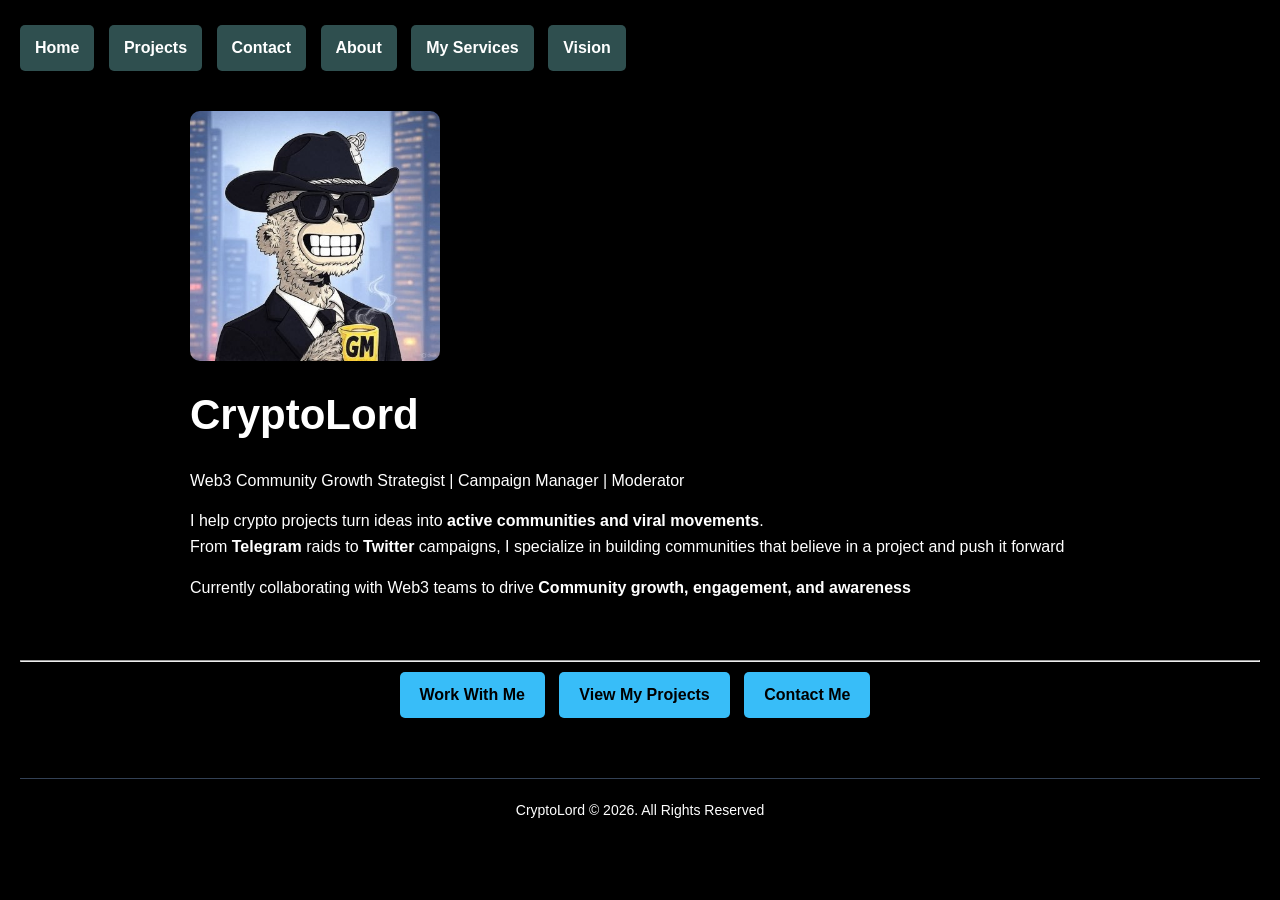
<file: Index.html>
<!DOCTYPE html>
<html>
    <head>
        <title> My Portfolio </title>
        <meta name="viewport" content="width=device-width, initial-scale=1.0">
        <link rel="stylesheet" href="style.css">
    </head>
    <body>
        <header>
            <nav>
                <div id="menu" style="display: block;">
                    
                <a class="menu" class=button href="index.htm">Home</a> 
                <a class="menu" class=button href="projects.htm">Projects</a> 
                <a class="menu" class=button href="contact.htm">Contact</a> 
                <a class="menu" class=button href="about.htm">About</a> 
                <a class="menu" class=button href="services.htm">My Services</a> 
                <a class="menu" class=button href="vision.htm">Vision</a>
                
                </div>
            </nav>
        </header>
        <section id="Home">
            
        <img id="image" src="CryptoLord pfp.jpg" alt="CryptoLord">
        <h1>CryptoLord</h1>
        <p>Web3 Community Growth Strategist | Campaign Manager | Moderator</p>
        <p>
            I help crypto projects turn ideas into <b>active communities and viral movements</b>. <br>
            From <b>Telegram</b> raids to <b>Twitter</b> campaigns, I specialize in building 
            communities that believe in a project and push it forward
        </p>
        <p>
            Currently collaborating with Web3 teams to drive <b>Community growth, engagement, and awareness</b>
        </p>
        
        </section>
        <hr>
        <section>
            <div align="middle">
        
                <a class="button" href="contact.htm">Work With Me</a>
               <a class="button" href="projects.htm">View My Projects</a>
               <a class="button" href="contact.htm">Contact Me</a>
               </div>
        </section>
        <!--footer menu-->
        <footer>
            <p>CryptoLord © 2026. All Rights Reserved</p>
        </footer>
    </body>

</html>
</file>
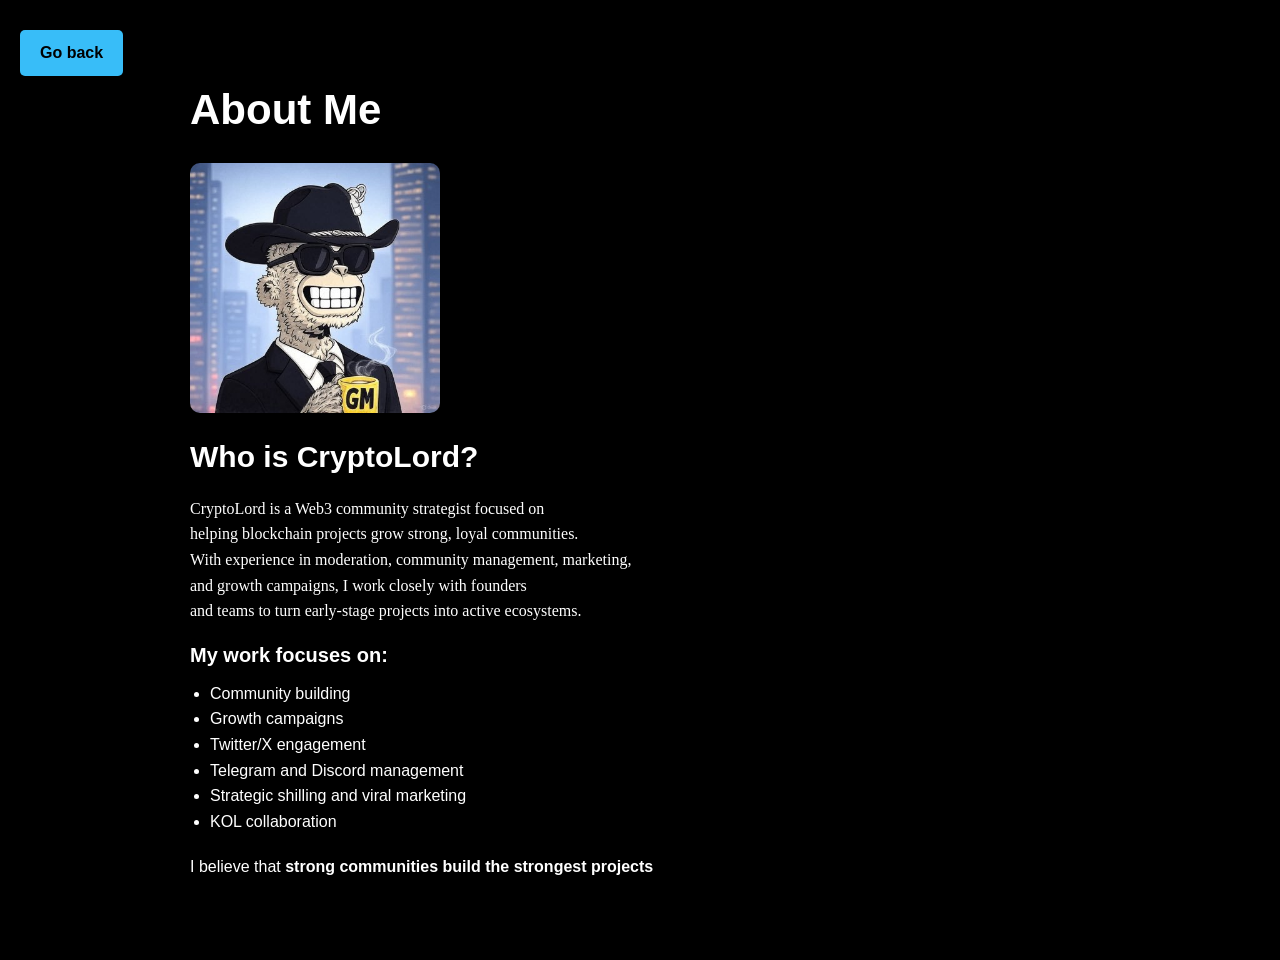
<file: about.html>
<!DOCTYPE html>
<html lang="en">
<head>
    <meta charset="UTF-8">
    <meta name="viewport" content="width=device-width, initial-scale=1.0">
    <title>About Page</title>
    <link rel="stylesheet" href="style.css">
</head>
<body>
    <a href="Index.htm" class="button">Go back</a>
    <section class="about">

        <h1>About Me</h1>

        <img src="CryptoLord pfp.jpg" alt="CryptoLord">
        
        <h2>Who is CryptoLord?</h2>

        <p style="font-family: 'Times New Roman', Times, serif;">
            CryptoLord is a Web3 community strategist focused on <br>
            helping blockchain projects grow strong, loyal communities. <br>
            With experience in moderation, community management, marketing, <br>
            and growth campaigns, I work closely with founders <br>
            and teams to turn early-stage projects into active ecosystems.
        </p>

        <h3>My work focuses on:</h3>
        <ul>
            <li>Community building</li>
            <li>Growth campaigns</li>
            <li>Twitter/X engagement</li>
            <li>Telegram and Discord management</li>
            <li>Strategic shilling and viral marketing</li>
            <li>KOL collaboration</li>
        </ul>
        
        <p>I believe that <b>strong communities build the strongest projects</b></p>
    </section>
</body>
</html>
</file>
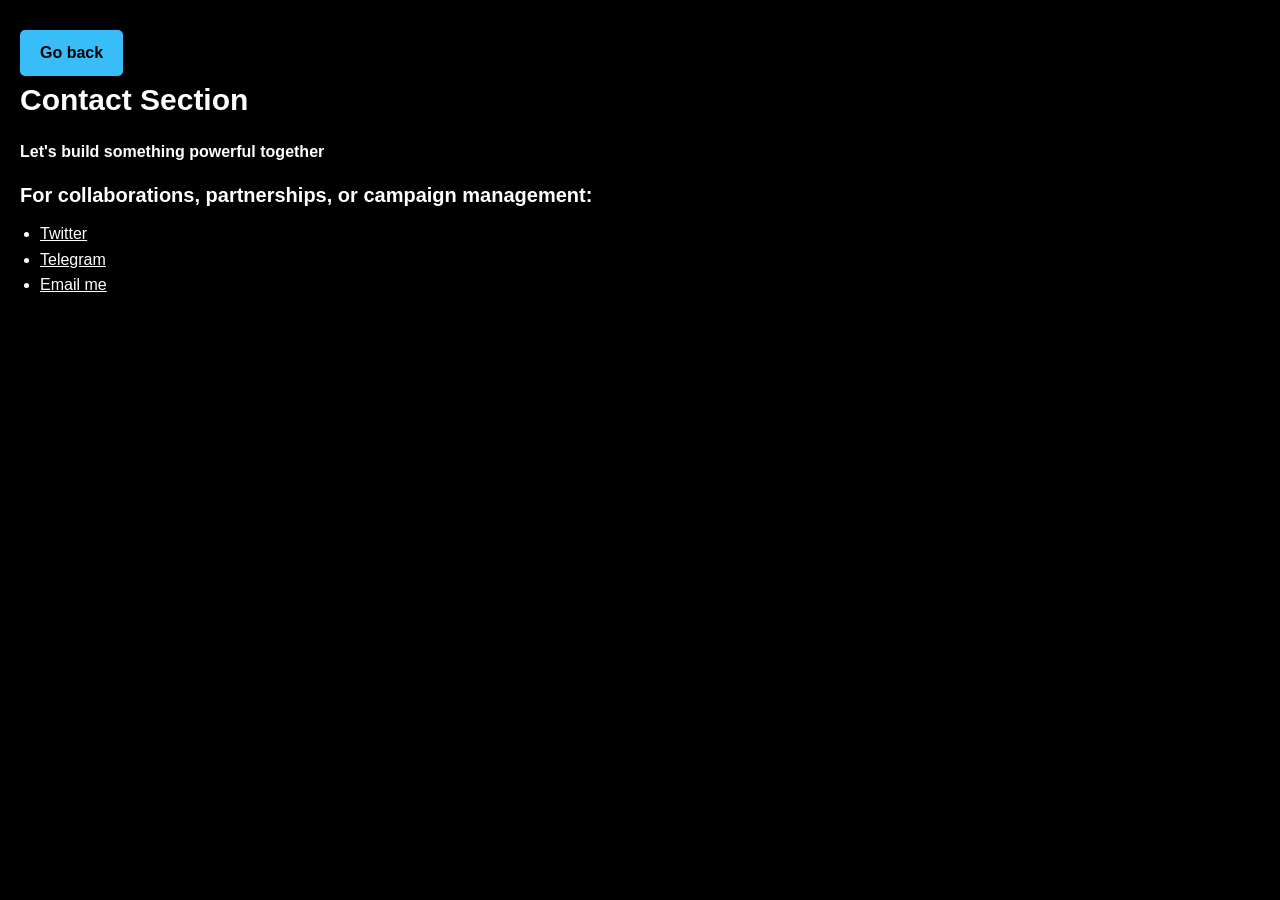
<file: contact.html>
<!DOCTYPE html>
<html lang="en">
<head>
    <meta charset="UTF-8">
    <meta name="viewport" content="width=device-width, initial-scale=1.0">
    <title>Contact Page</title>
    <link rel="stylesheet" href="style.css">
</head>
<body>
    <a href="Index.html" class="button">Go back</a>
  <h2>Contact Section</h2>
  <p> <b>Let's build something powerful together</b></p>

  <h3>For collaborations, partnerships, or campaign management: </h3>
  <ul>
    <li><a href="https://x.com/justlorddd" style="color: white;">Twitter</a></li>
    <li><a href="https://t.me/justlorddd" style="color: white;">Telegram</a></li>
    <li><a href="mailto:adewalemicheal1501@gmail.com" style="color: white;">Email me</a></li>
  </ul>
  
</body>

</html>
</file>
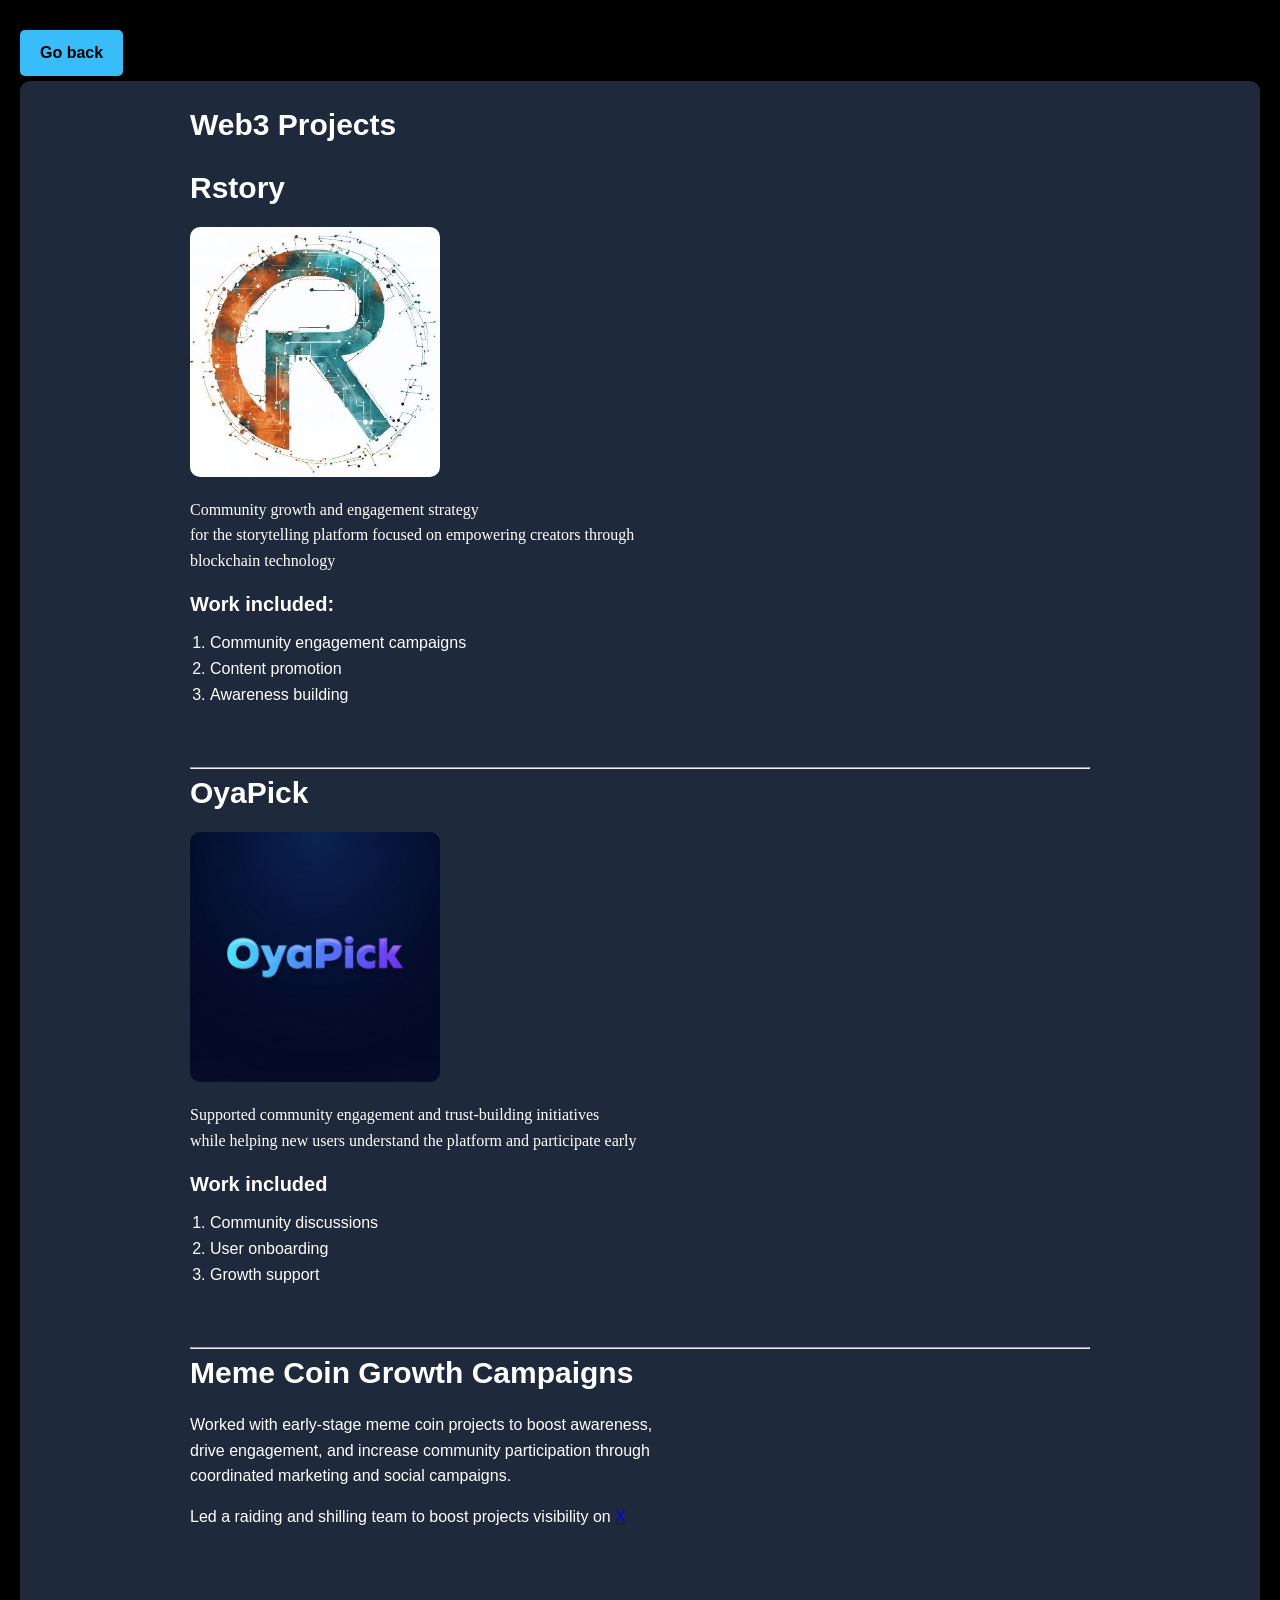
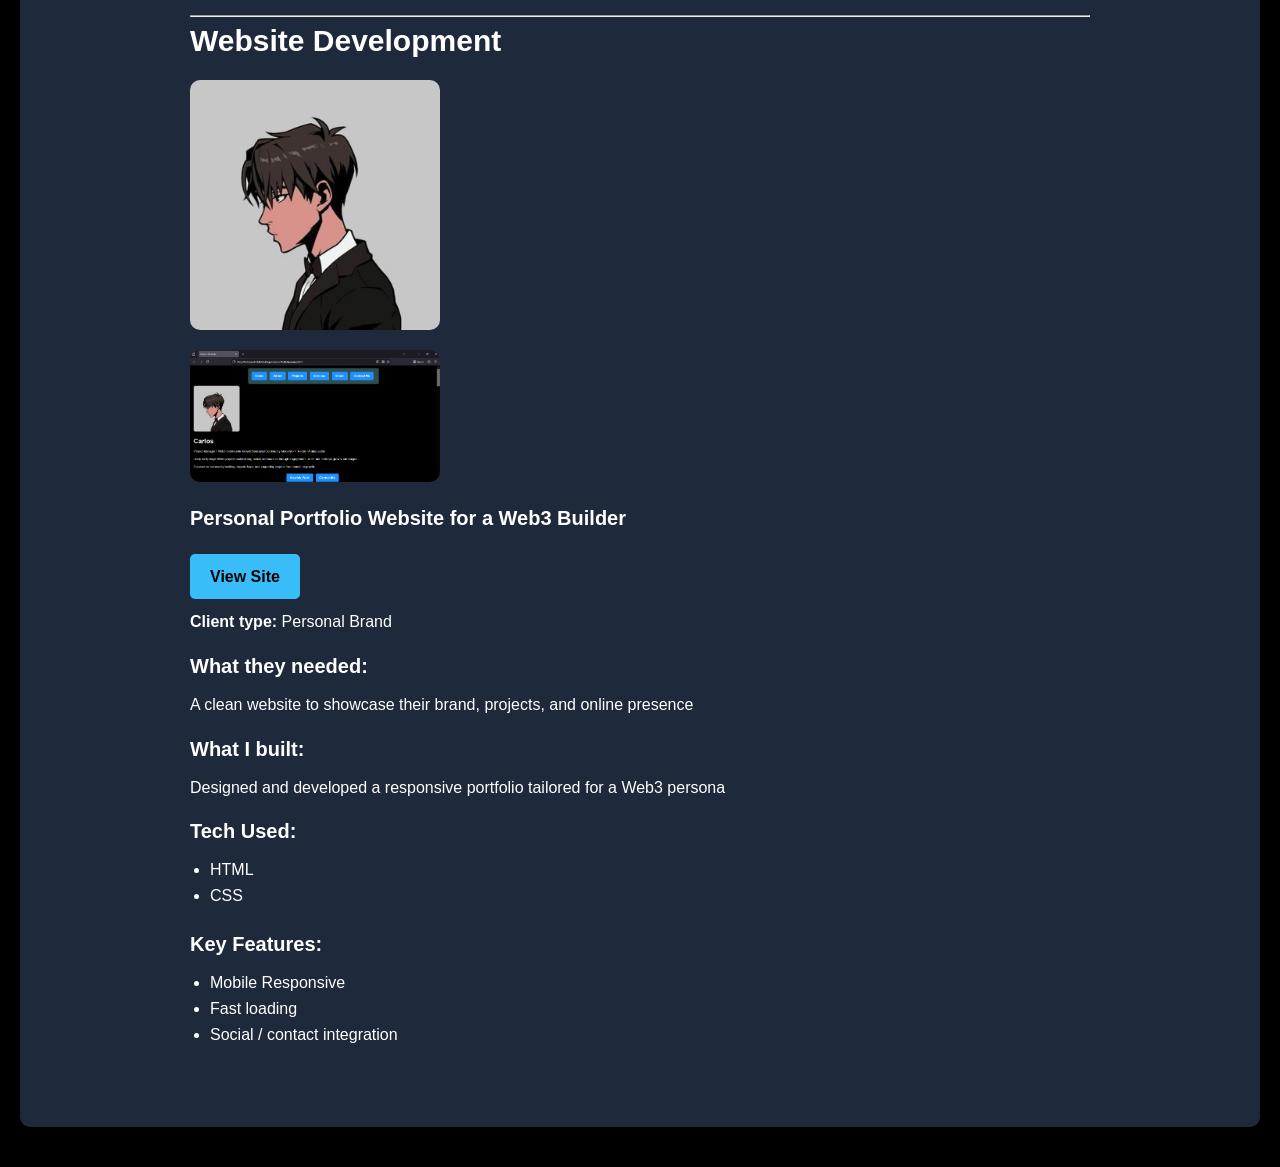
<file: projects.html>
<!DOCTYPE html>
<html lang="en">
<head>
    <meta charset="UTF-8">
    <meta name="viewport" content="width=device-width, initial-scale=1.0"> 
    <title>Projects</title>
    <link rel="stylesheet" href="style.css">
</head>
<body>
    <a href="Index.html" class="button" style="margin-bottom: 5px;">Go back</a>


    <div class="project">
    <section id="web3_projetcs">
        <h2>Web3 Projects</h2>

    <section id="Rstory">
        <h2>Rstory</h2>
        <img src="Rstory logo.jpg" alt="Rstory">
        <p style="font-family: 'Times New Roman', Times, serif;">Community growth and engagement strategy <br>
        for the storytelling platform focused on empowering creators through <br> blockchain technology</p>

        <h3>Work included:</h3>
        <ol>
            <li>Community engagement campaigns</li>
            <li>Content promotion</li>
            <li>Awareness building</li>
        </ol>
    </section>

    <hr>

    <section id="OyaPick">
        <h2>OyaPick</h2>
        <img src="OyaPick logo.jpg" alt="OyaPick" width="350">
        <p style="font-family: 'Times New Roman', Times, serif;">Supported community engagement and trust-building initiatives <br>
             while helping new users understand the platform and participate early</p>
        
        <h3>Work included</h3>
        <ol>
            <li>Community discussions</li>
            <li>User onboarding</li>
            <li>Growth support</li>
        </ol>
    </section>
    
    <hr>

    <section>
        <h2>Meme Coin Growth Campaigns</h2>
        <p>Worked with early-stage meme coin projects to boost awareness, <br>
        drive engagement, and increase community participation through <br>
    coordinated marketing and social campaigns.</p>
        <p>Led a raiding and shilling team to boost projects visibility on <a href="https://x.com">X</a></p>
    </section>

    </section>

    <section id="web_development">
      <br style="margin-bottom: 15px; margin-top: 15px"> 
<hr>
        
        <h2>Website Development</h2>

        <section id="Carlos">
            <img src="Carlos pfp.jpg" alt="Carlos">
            <a href="Carlos's Portfolio Website Screenshot.png" target="_blank">
                <img src="Carlos's Portfolio Website Screenshot.png" alt="A Screenshot Of The Website">
            </a>

            <h3>Personal Portfolio Website for a Web3 Builder</h3>
            <a href="https://just-oracle.github.io/Carlos-Portfolio/" class="button" style="margin-bottom: 10px;">View Site</a>

            <p><b>Client type:</b> Personal Brand</p>

            <h3>What they needed:</h3>
            <p>A clean website to showcase their brand, projects, and online presence</p>

            <h3>What I built:</h3>
            <p>Designed and developed a responsive portfolio tailored for a Web3 persona</p>

            <h3>Tech Used:</h3>
            <ul>
                <li>HTML</li>
                <li>CSS</li>
            </ul>

            <h3>Key Features:</h3>
            <ul>
                <li>Mobile Responsive</li>
                <li>Fast loading</li>
                <li>Social / contact integration</li>
            </ul>
        </section>

    </section>
    </div>
</body>
</html>
</file>
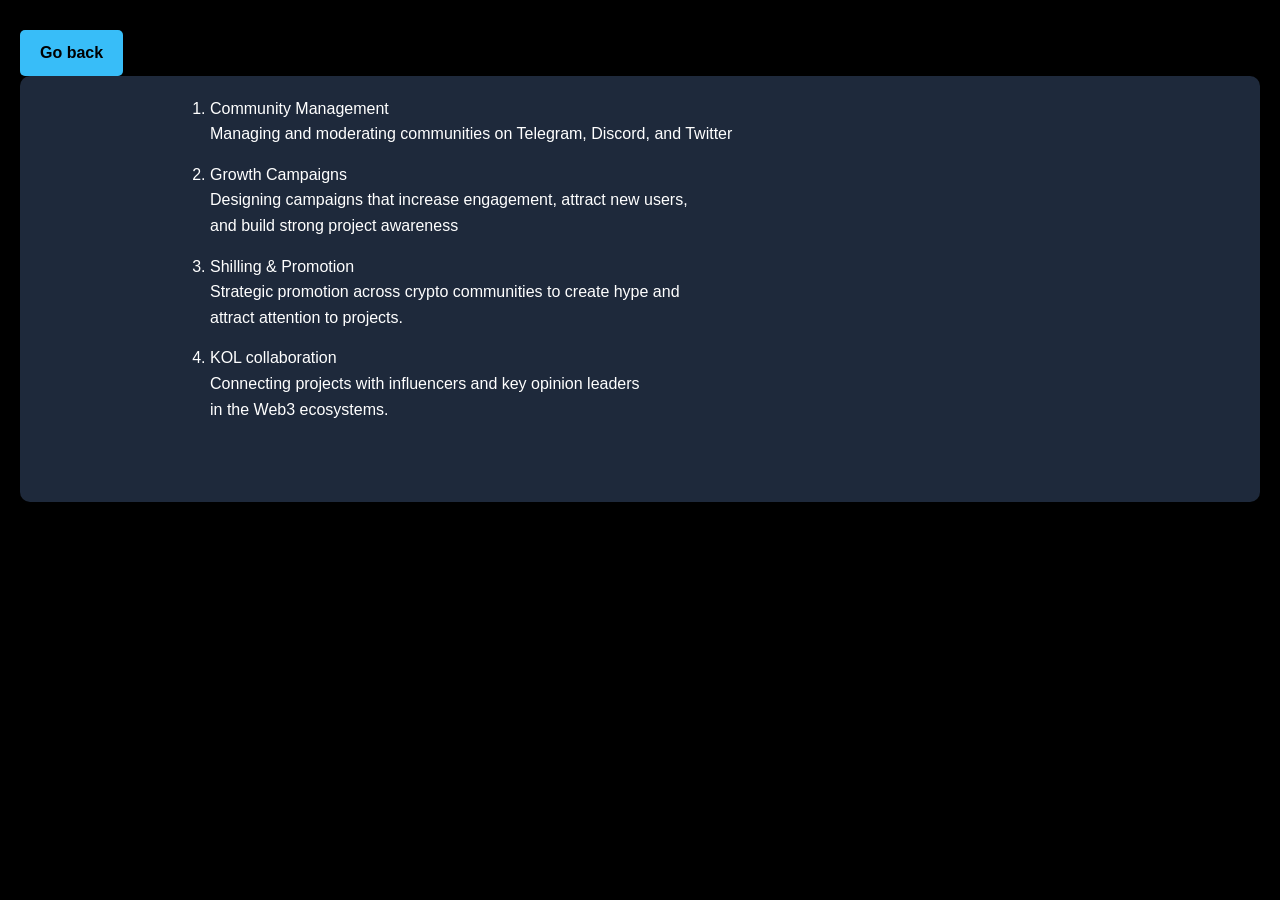
<file: services.html>
<!DOCTYPE html>
<html lang="en">
<head>
    <meta charset="UTF-8">
    <meta name="viewport" content="width=device-width, initial-scale=1.0">
    <title>My Services</title>
    <link rel="stylesheet" href="style.css">
</head>
<body>
    <a href="Index.html" class="button">Go back</a>
    <div class="service">
    <section id="services">
        <ol>
            <li>Community Management</li>

            <p>Managing and moderating communities on Telegram, Discord, and Twitter</p>

            <li>Growth Campaigns</li>

            <p>Designing campaigns that increase engagement, attract new users, <br>
            and build strong project awareness</p>

            <li>Shilling & Promotion</li>

            <p>Strategic promotion across crypto communities to create hype and <br>
            attract attention to projects.</p>

            <li>KOL collaboration</li>

            <p>Connecting projects with influencers and key opinion leaders <br>
            in the Web3 ecosystems.</p>
        </ol>

    </section>
    </div>   
</body>
</html>
</file>
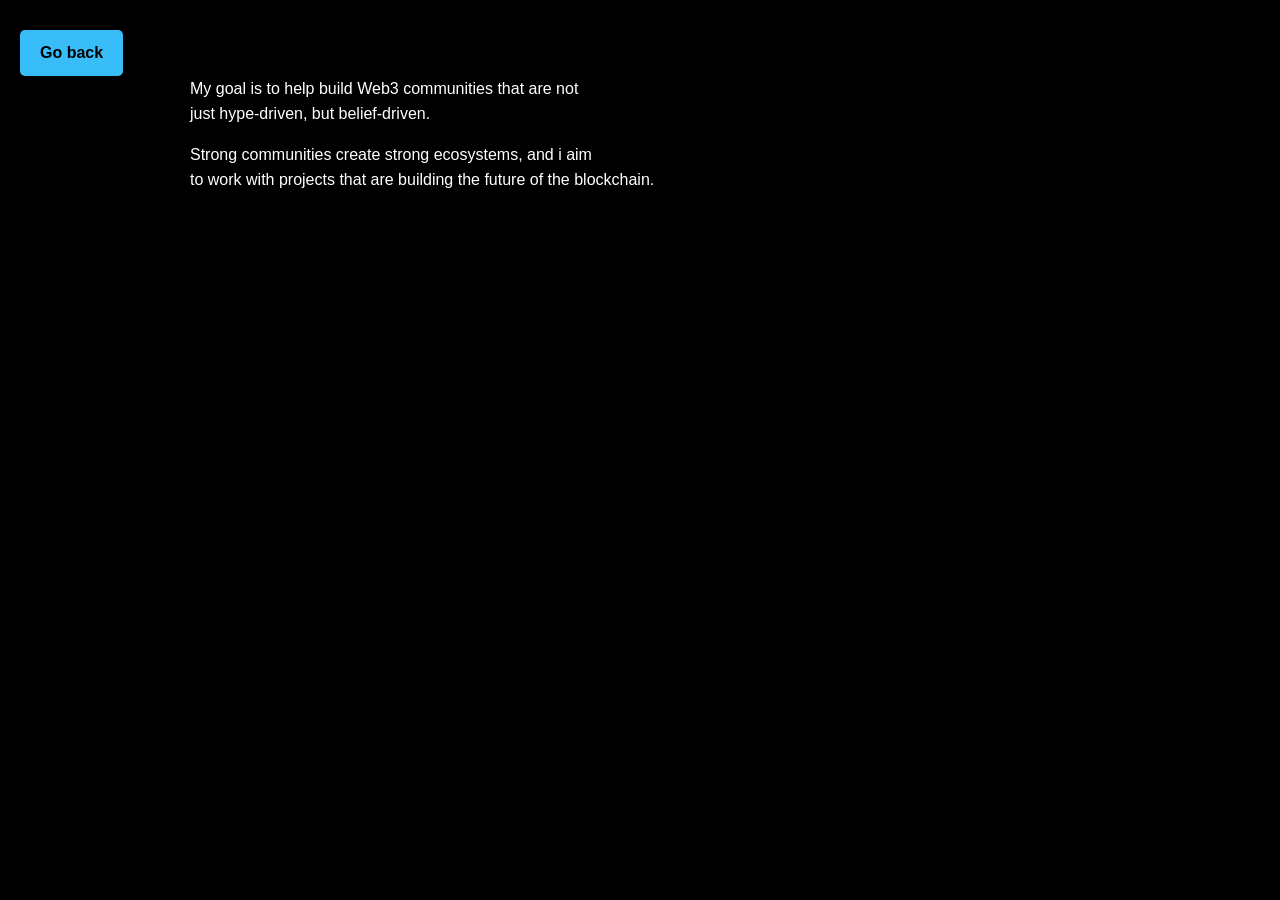
<file: vision.html>
<!DOCTYPE html>
<html lang="en">
<head>
    <meta charset="UTF-8">
    <meta name="viewport" content="width=device-width, initial-scale=1.0">
    <title>Vision</title>
    <link rel="stylesheet" href="style.css">
</head>
<body>
    <a href="Index.html" class="button">Go back</a>
    <section>
        <p>
            My goal is to help build Web3 communities that are not <br>
            just hype-driven, but belief-driven.
        </p>
        <p>
            Strong communities create strong ecosystems, and i aim <br>
            to work with projects that are building the future of the blockchain.
        </p>
    </section>
</body>
</html>
</file>
<file: style.css>
@import url('https://fonts.googleapis.com/css2?family=Roboto:ital,wght@0,100..900;1,100..900&display=swap');

/* Resetting default browser styles*/

* {
    margin: 0;
    padding: 0;
    box-sizing: border-box;
    font-family: Arial, Helvetica, sans-serif;
}

body {
    background-color: black;
    color: white;
    font-family: Arial, Helvetica, sans-serif;
    line-height: 1.6;
    margin: 0;
    padding: 20px;
}

nav {
    display: flex;
    justify-content: center;
    gap: 30px;
    margin-bottom: 40px;
    flex-direction: column;

}

nav a{
    text-decoration: none;
    color: white;
    font-weight: bold;
}

nav a:hover{
    color: blue;
}

a.menu{
    display: inline-block;
    background: darkslategray;
    color: white;
    padding: 10px 15px;
    border-radius: 5px;
    margin-right: 10px;
    margin-top: 5px;
    text-decoration: none;
    font-weight: bold;
}
section {
    margin-bottom: 60px;
    max-width: 900px;
    margin-left: auto;
    margin-right: auto;
}

h1 {
    font-size: 42px;
    margin-bottom: 20px;
}

h2 {
    font-size: 30px;
    margin-bottom: 15px;
}

h3 {
    font-size: 20px;
    margin-bottom: 10px;
}

p {
    margin-bottom: 15px;
}

ul {
    margin-left: 20px;
    margin-bottom: 20px;
}

ol {
    margin-left: 20px;
    margin-bottom: 20px;
}
 img {
    max-width: 250px;
    border-radius: 10px;
    display: block;
    margin-bottom: 20px;
 }

 /* FOR THE BUTTONS*/
 a.button{
    display: inline-block;
    background: #38bdf8;
    color: black;
    padding: 10px 20px;
    border-radius: 5px;
    margin-right: 10px;
    margin-top: 10px;
    text-decoration: none;
    font-weight: bold;

 }

/* Hover for the buttons */
a.button:hover{
    background: #0ea5e9;
}

/*PROJECTS PAGE*/
.project{
    background: #1e293b;
    padding: 20px;
    border-radius: 10px;
    margin-bottom: 20px;
}

/* SERVICES PAGE*/
.service{
    background: #1e293b;
    padding: 20px;
    border-radius: 10px;
    margin-bottom: 20px;
}

/*For the footer menu*/
footer{
    text-align: center;
    margin-top: 40px;
    padding-top: 20px;
    border-top: 1px solid #334155;
    font-size: 14px;

}

@media (max-width: 768px){
body{
        padding: 20px;
    }
nav{
    flex-direction: column;
    align-items: center;
    gap: 15px;
}
a.menu{
    display: inline-block;
    background: darkslategray;
    color: white;
    padding: 10px 15px;
    border-radius: 5px;
    margin-right: 10px;
    margin-top: 5px;
    text-decoration: none;
    font-weight: bold;
}
a.button{
    display: inline-block;
    background: white;
    color: black;
    flex-direction: column;
    padding: 10px 20px;
    border-radius: 5px;
    margin-right: 10px;
    margin-top: 10px;
    text-decoration: none;
    font-weight: bold;
h1{
    font-size: 32px;
}
h2{
    font-size: 26px;
}
img{
    max-width: 200px;
    margin: auto;
}
section{
    margin-bottom: 40px;
}
}
</file>
